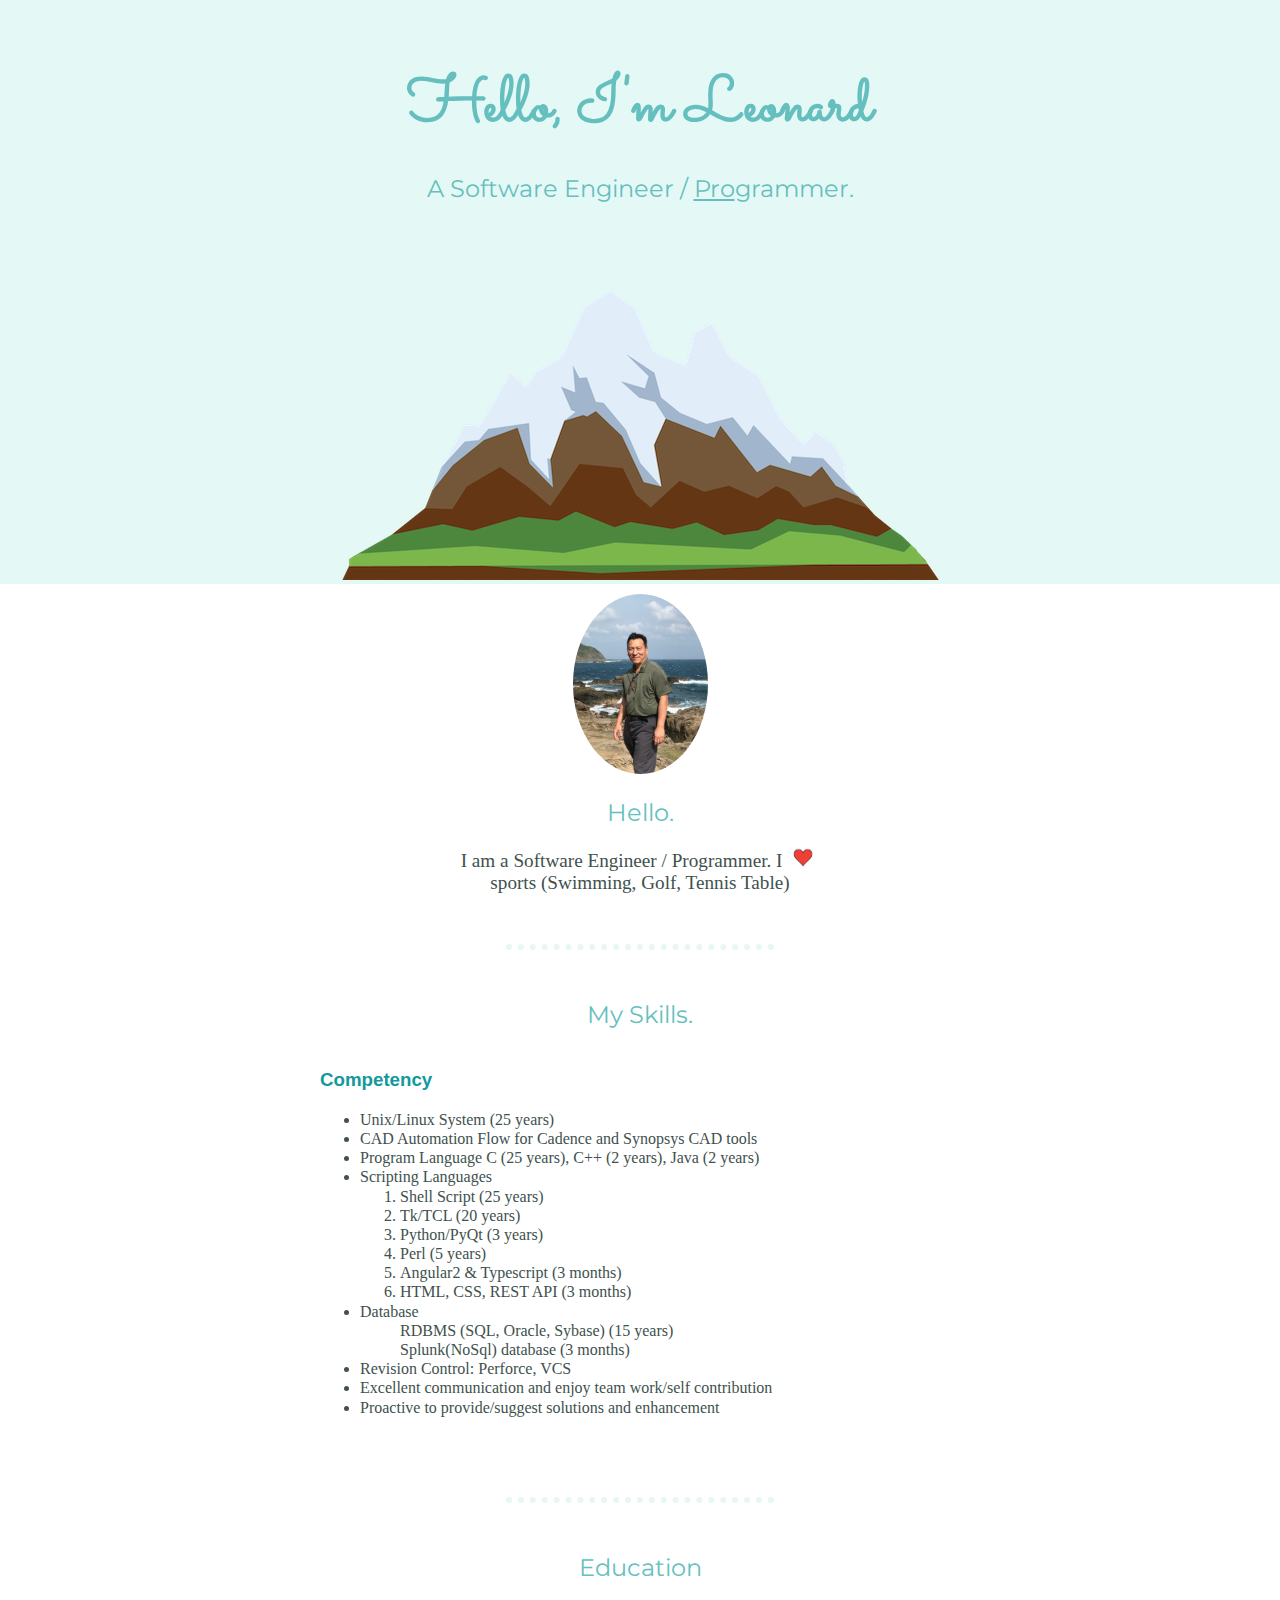
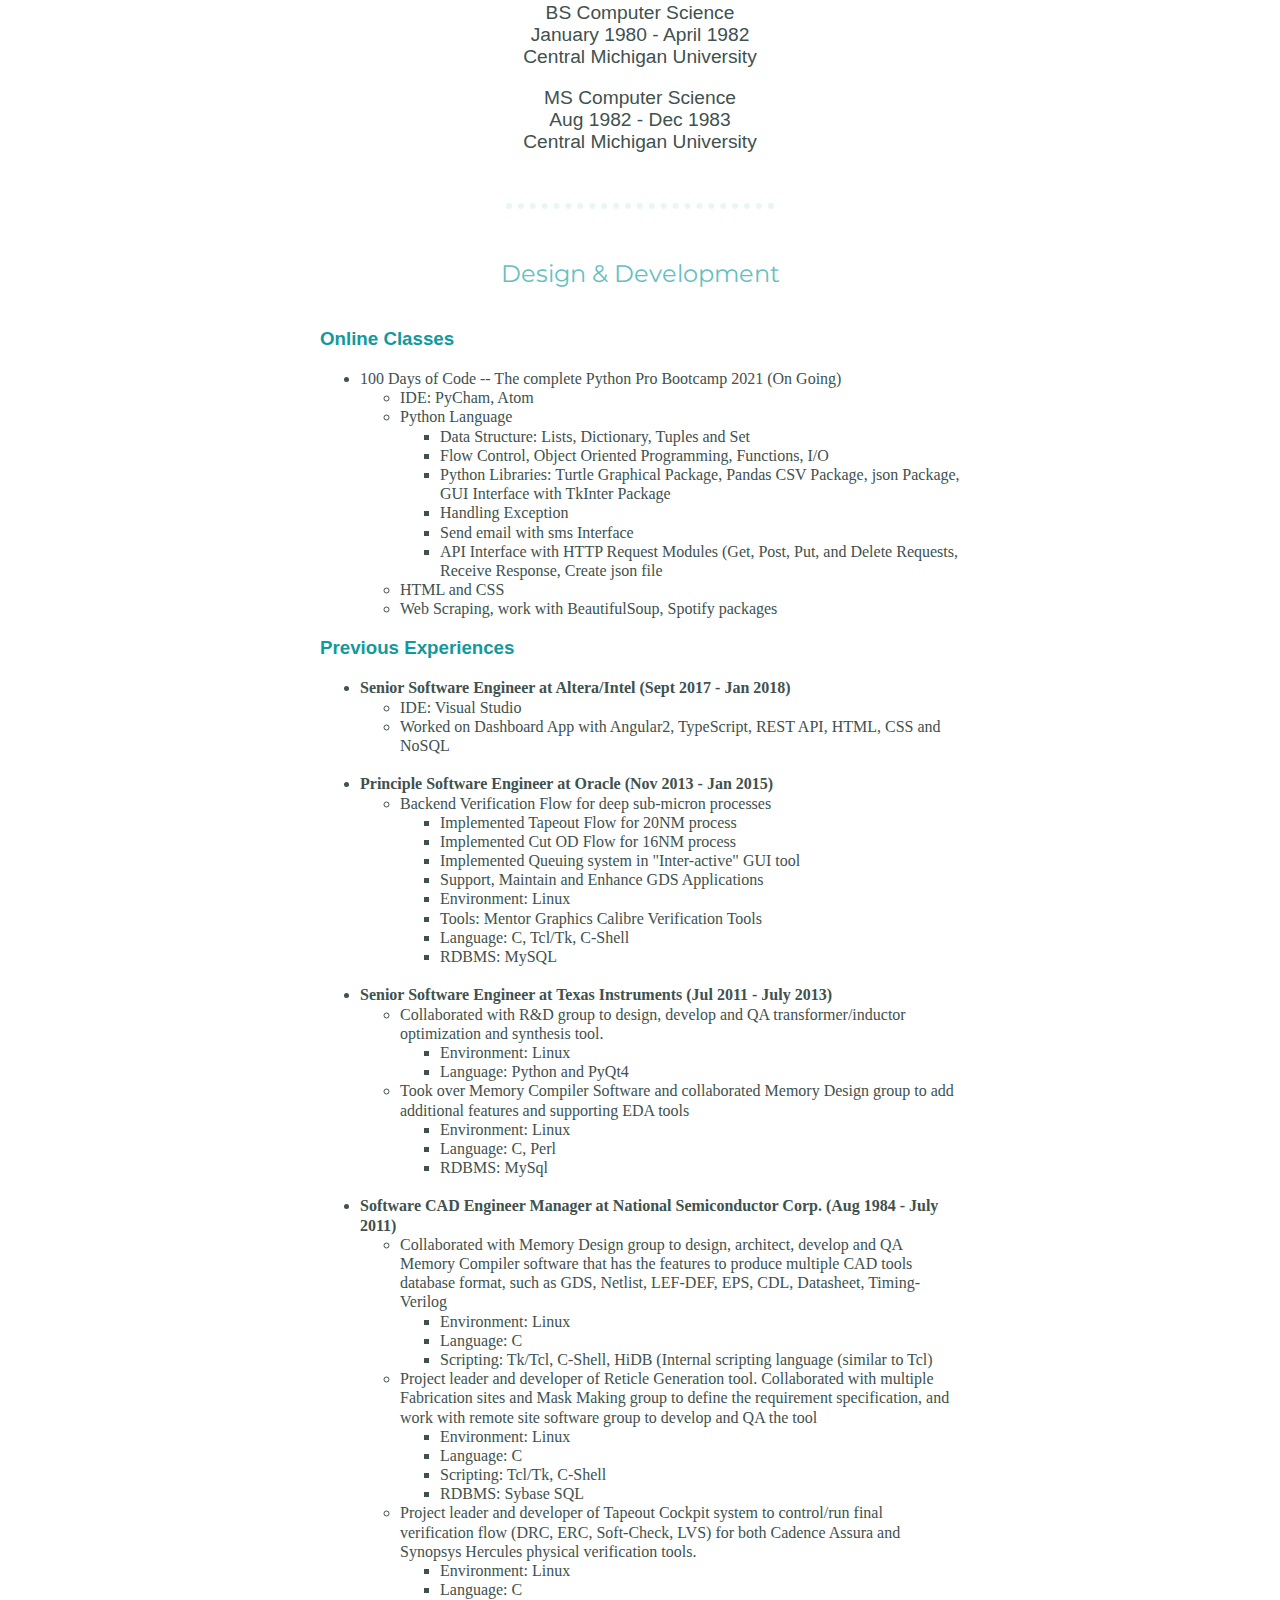
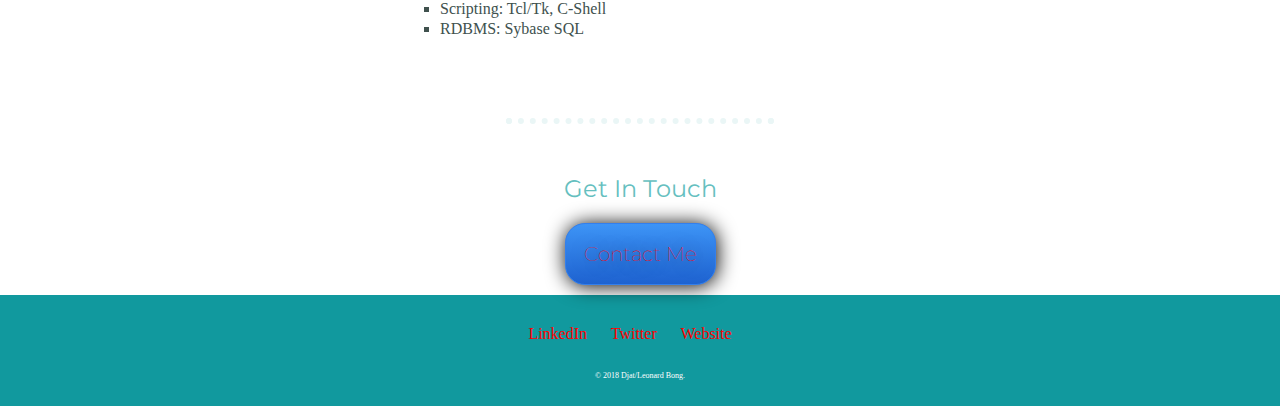
<file: index.html>
<!DOCTYPE html>
<html lang="en" dir="ltr">
  <head>
    <meta charset="utf-8">
    <title>Leonard Bong</title>
    <link rel="stylesheet" href="css/styles.css">
    <link rel="icon" href="favicon.ico">
    <link href="https://fonts.googleapis.com/css?family=Merriweather|Montserrat|Sacramento", rel="stylesheet">
  </head>
  <body>
    <div class="top-container">
      <!--<img class="top-cloud" src="images/cloud.png" alt="cloud-img">-->
      <h1>Hello, I'm Leonard</h1>
      <h2>A Software Engineer / <span class="pro">Pro</span>grammer.</h2>
      <!--<img class="bottom-cloud"src="images/cloud.png" alt="cloud-img">-->
      <img src="images/mountain.png" alt="mountain-img">
    </div>

    <div class="middle-container">
      <div class="profile">
        <img class="circular" src="images/Leonard.JPG" alt="Leonard Picture">
        <h2>Hello.</h2>
        <p class="intro">I am a Software Engineer / Programmer. I <img src="images/heart.png" height=20px>
          sports (Swimming, Golf, Tennis Table)</p>
      </div>
      <hr>
      <div class="skills">
        <h2>My Skills.</h2>
        <div class="skill-row">
          <!-- <img class="heart-img" src="images/chillies.png" alt="Heart Image" height="120px">-->
          <h3>Competency</h3>
          <ul>
            <li>Unix/Linux System (25 years)</li>
            <li>CAD Automation Flow for Cadence and Synopsys CAD tools</li>
            <li>Program Language C (25 years), C++ (2 years), Java (2 years)</li>
            <li>Scripting Languages
              <ol>
                <li>Shell Script (25 years)</li>
                <li>Tk/TCL (20 years)</li>
                <li>Python/PyQt (3 years)</li>
                <li>Perl (5 years)</li>
                <li>Angular2 & Typescript (3 months)</li>
                <li>HTML, CSS, REST API (3 months)</li>
              </ol>
            </li>
            <li>Database
              <ol>RDBMS (SQL, Oracle, Sybase) (15 years)</ol>
              <ol>Splunk(NoSql) database (3 months)</ol>
            </li>
            <li>Revision Control: Perforce, VCS</li>
            <li>Excellent communication and enjoy team work/self contribution</li>
            <li>Proactive to provide/suggest solutions and enhancement</li>
            <!--<li>Note:</li>
              <ol>I am taking time off between Jan 2018 (After the contract with Altera) until now</ol>-->
          </ul>
        </div>
      </div>
      <hr>
      <div>
        <h2>Education</h2>
        <div class="edu-title">
          <p>BS Computer Science<br>
             January 1980 - April 1982<br>
             Central Michigan University
          </p>
          <p>MS Computer Science<br>
             Aug 1982 - Dec 1983<br>
             Central Michigan University
          </p>
        </div>
      </div>
      <hr>
      <div class="design-development">
          <h2>Design & Development</h2>
          <div class="skill-row">
          <h3>Online Classes</h3>
            <ul>
              <li>100 Days of Code -- The complete Python Pro Bootcamp 2021 (On Going)</li>
              <ul>
                <li>IDE: PyCham, Atom</li>
                <li>Python Language</li>
                <ul>
                  <li>Data Structure: Lists, Dictionary, Tuples and Set</li>
                  <li>Flow Control, Object Oriented Programming, Functions, I/O</li>
                  <li>Python Libraries: Turtle Graphical Package, Pandas CSV Package,
                      json Package, GUI Interface with TkInter Package</li>
                  <li>Handling Exception</li>
                  <li>Send email with sms Interface</li>
                  <li>API Interface with HTTP Request Modules (Get, Post, Put, and
                      Delete Requests, Receive Response, Create json file</li>
                </ul>
                <li>HTML and CSS</li>
                <li>Web Scraping, work with BeautifulSoup, Spotify packages</li>
              </ul>
            </ul>
          <h3>Previous Experiences</h3>
            <ul>
              <li class="li-bold">Senior Software Engineer at Altera/Intel (Sept 2017 - Jan 2018)</li>
              <ul>
                <li>IDE: Visual Studio</li>
                <li>Worked on Dashboard App with Angular2, TypeScript, REST API, HTML,
                    CSS and NoSQL</li>
              </ul>
              <br>
              <li class="li-bold">Principle Software Engineer at Oracle (Nov 2013 - Jan 2015)</li>
              <ul>
                <li>Backend Verification Flow for deep sub-micron processes</li>
                <ul>
                  <li>Implemented Tapeout Flow for 20NM process</li>
                  <li>Implemented Cut OD Flow for 16NM process</li>
                  <li>Implemented Queuing system in "Inter-active" GUI tool</li>
                  <li>Support, Maintain and Enhance GDS Applications</li>
                  <li>Environment: Linux</li>
                  <li>Tools: Mentor Graphics Calibre Verification Tools</li>
                  <li>Language: C, Tcl/Tk, C-Shell</li>
                  <li>RDBMS: MySQL</li>
                </ul>
              </ul>
              <br>
              <li class="li-bold">Senior Software Engineer at Texas Instruments (Jul 2011 - July 2013)</li>
              <ul>
                <li>Collaborated with R&D group to design, develop and QA transformer/inductor optimization
                    and synthesis tool.
                  <ul>
                    <li>Environment: Linux</li>
                    <li>Language: Python and PyQt4</li>
                  </ul>
                </li>
                <li>Took over Memory Compiler Software and collaborated Memory Design group to add additional
                    features and supporting EDA tools</li>
                <ul>
                  <li>Environment: Linux</li>
                  <li>Language: C, Perl</li>
                  <li>RDBMS: MySql</li>
                </ul>
              </ul>
              <br>
              <li class="li-bold">Software CAD Engineer Manager at National Semiconductor Corp. (Aug 1984 - July 2011)</li>
              <ul>
                <li>
                  Collaborated with Memory Design group to design, architect, develop and QA Memory Compiler software that
                  has the features to produce multiple CAD tools database format, such as GDS, Netlist, LEF-DEF, EPS,
                  CDL, Datasheet, Timing-Verilog
                  <ul>
                    <li>Environment: Linux</li>
                    <li>Language: C</li>
                    <li>Scripting: Tk/Tcl, C-Shell, HiDB (Internal scripting language (similar to Tcl)</li>
                  </ul>
                </li>
                <li>Project leader and developer of Reticle Generation tool. Collaborated with multiple Fabrication
                    sites and Mask Making group to define the requirement specification, and work with remote site
                    software group to develop and QA the tool
                  <ul>
                    <li>Environment: Linux</li>
                    <li>Language: C</li>
                    <li>Scripting: Tcl/Tk, C-Shell</li>
                    <li>RDBMS: Sybase SQL</li>
                  </ul>
                </li>
                <li>Project leader and developer of Tapeout Cockpit system to control/run final verification flow
                    (DRC, ERC, Soft-Check, LVS) for both Cadence Assura and Synopsys Hercules physical verification
                    tools.
                  <ul>
                    <li>Environment: Linux</li>
                    <li>Language: C</li>
                    <li>Scripting: Tcl/Tk, C-Shell</li>
                    <li>RDBMS: Sybase SQL</li>
                  </ul>
                </li>
              </ul>
            </ul>
        </div>
      </div>
      <hr>
      <div class="contact-me">
        <h2>Get In Touch</h2>
        <!--<h3>Lorem ipsum dolor sit amet, non elit.</h3>
        <p>Lorem ipsum dolor sit amet, in quis, aenean amet. Phasellus sodales, tellus donec dui, ornare erat.</p>-->
        <!--<a class="BUTTON_LHX" href="mailto:name@email.com">CONTACT ME</a>-->
        <!--<a class="btn" href="mailto:name@email.com">CONTACT ME</a>-->
        <a class="BUTTON_LHX" href="my-contact.html">Contact Me</a>
      </div>
    </div>

    <div class="bottom-container">
      <a class="footer-link" href="https://www.linkedin.com/">LinkedIn</a>
      <a class="footer-link" href="https://twitter.com/">Twitter</a>
      <a class="footer-link" href="https://www.appbrewery.co/">Website</a>
      <p class="copy-right">© 2018 Djat/Leonard Bong.</p>
    </div>
  </body>
</html>
</file>
<file: css/styles.css>
body {
  color: #40514E;
  margin: 0;
  text-align: center;
  <!--font-family: "Helvetica Neue", Helvetica, Arial, sans-serif;-->
  font-family: 'Merriweather', serif;
}

h1 {
  margin: 50px auto 0 auto;
  font-family: 'sacramento', cursive;
  font-size: 4.0rem;
  color: #66BFBF;
}

h2 {
  font-family: 'Montserrat', sans-serif;
  font-size: 1.8remrem;
  color: #66BFBF;
  font-weight: normal;
}

h3 {
  font-family: 'Montderrat', sans-serif;
  color: #11999E;
}

.contact-me {
    font-family: 'Montderrat', sans-serif;
}

.edu-title {
   font-family: 'Montderrat', sans-serif;
   font-weight: normal;
   align: left;
}

p {
  font-size: 1.2rem;
}

hr {
  border: dotted #EAF6F6 6px;
  border-bottom: none;
  width: 20%;
  margin: 50px auto;
}

a {
  text-decoration: none;
}

a:link {
  color: red;
}
a:visited {
  color: green;
}
a:hover {
  color: hotpink;
}
a:active {
  color: blue;
}

.top-container{
  background-color: #E4F9F5;
  padding-top: 10px;
}

.top-cloud-location{
    top: 50%,
    left: 50%,
}

.circular {
  height: 180px;
  border-radius: 50%;
}

.middle-container{
  padding: 10px 0;
}

.bottom-container{
  background-color: #11999E;
  padding: 30px 0 18px;
}

.intro {
  width: 30%;
  margin: auto;
}

.pro {
  text-decoration: underline;
}

.li-bold{
  font-weight: bold
}

.skill-row {
  width: 50%;
  margin: 40px auto 80px auto;
  text-align: left;
  line-height: 1.2
}

.heart-img {
  float: left;
  margin-right: 20px;
}

.chillies-img {
  float: right;
  margin-left: 20px;
}

.copy-right {
  color: white;
  font-size: 0.5rem;
  padding-top: 20px;
}

.footer-link {
  color: #11999E;
  padding-top: 20px;
  margin-right: 20px;
}

.top-cloud {
  position: absolute;
  top: 10px;
  right: 100px;
}

.bottom-cloud {
  position: absolute;
  top: 200px;
  left: 200px;
}

.BUTTON_LHX {
   background: #3D94F6;
   background-image: -webkit-linear-gradient(top, #3D94F6, #1E62D0);
   background-image: -moz-linear-gradient(top, #3D94F6, #1E62D0);
   background-image: -ms-linear-gradient(top, #3D94F6, #1E62D0);
   background-image: -o-linear-gradient(top, #3D94F6, #1E62D0);
   background-image: -webkit-gradient(to bottom, #3D94F6, #1E62D0);
   -webkit-border-radius: 20px;
   -moz-border-radius: 20px;
   border-radius: 20px;
   color: #FFFFFF;
   font-family: 'Montserrat', sans-serif;
   font-size: 20px;
   font-weight: 100;
   padding: 18px;
   -webkit-box-shadow: 1px 1px 20px 0 #000000;
   -moz-box-shadow: 1px 1px 20px 0 #000000;
   box-shadow: 1px 1px 20px 0 #000000;
   text-shadow: 1px 1px 20px #000000;
   border: solid #337FED 1px;
   text-decoration: none;
   display: inline-block;
   cursor: pointer;
   text-align: center;
}

.BUTTON_LHX:hover {
   border: solid #337FED 1px;
   background: #1E62D0;
   background-image: -webkit-linear-gradient(top, #1E62D0, #3D94F6);
   background-image: -moz-linear-gradient(top, #1E62D0, #3D94F6);
   background-image: -ms-linear-gradient(top, #1E62D0, #3D94F6);
   background-image: -o-linear-gradient(top, #1E62D0, #3D94F6);
   background-image: -webkit-gradient(to bottom, #1E62D0, #3D94F6);
   -webkit-border-radius: 20px;
   -moz-border-radius: 20px;
   border-radius: 20px;
   text-decoration: none;
}
</file>
